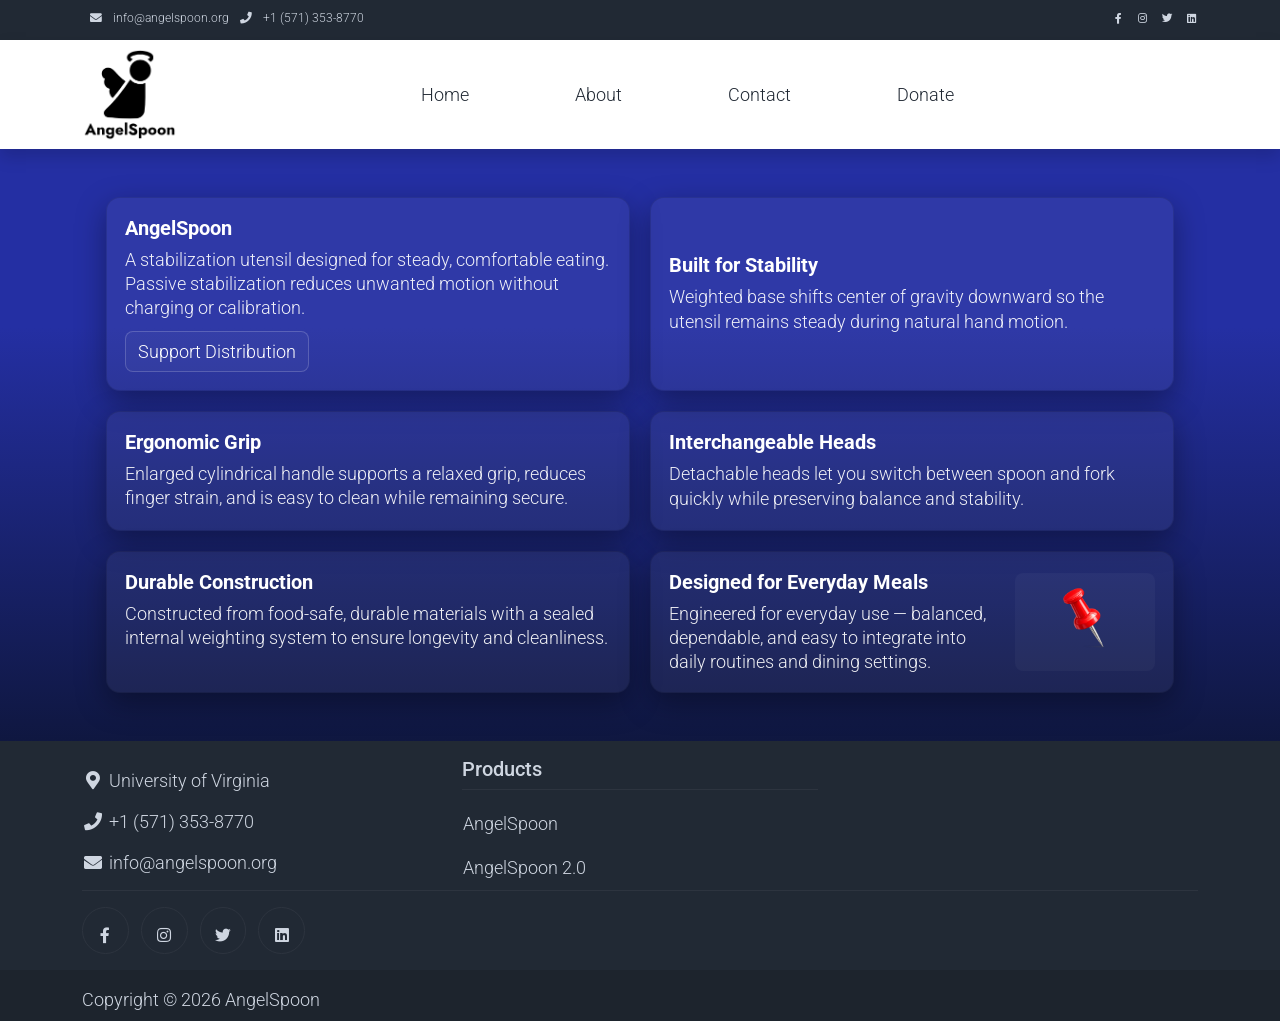
<file: angelspoon.html>
<!doctype html>
<html lang="en">
<head>
    <title>AngelSpoon</title>
    <meta charset="utf-8">
    <meta name="viewport" content="width=device-width, initial-scale=1">

    <link rel="apple-touch-icon" href="assets/img/apple-icon.png">
    <link rel="shortcut icon" type="image/x-icon" href="assets/img/logo.png">

    <link rel="stylesheet" href="assets/css/bootstrap.min.css">
    <link rel="stylesheet" href="assets/css/templatemo.css">
    <link rel="stylesheet" href="assets/css/custom.css">

    <!-- Load fonts style after rendering the layout styles -->
    <link rel="stylesheet" href="https://fonts.googleapis.com/css2?family=Roboto:wght@100;200;300;400;500;700;900&display=swap">
    <link rel="stylesheet" href="assets/css/fontawesome.min.css">
</head>

<body>
<!-- Start Top Nav -->
   <nav class="navbar navbar-expand-lg bg-dark navbar-light d-none d-lg-block" id="templatemo_nav_top">
        <div class="container text-light">
            <div class="w-100 d-flex justify-content-between">
                <div>
                    <i class="fa fa-envelope mx-2"></i>
                    <a class="navbar-sm-brand text-light text-decoration-none" href="mailto:info@company.com">info@angelspoon.org</a>
                    <i class="fa fa-phone mx-2"></i>
                    <a class="navbar-sm-brand text-light text-decoration-none" href="tel:010-020-0340">+1 (571) 353-8770</a>
                </div>
                <div>
                    <a class="text-light" href="https://fb.com/templatemo" target="_blank" rel="sponsored"><i class="fab fa-facebook-f fa-sm fa-fw me-2"></i></a>
                    <a class="text-light" href="https://www.instagram.com/" target="_blank"><i class="fab fa-instagram fa-sm fa-fw me-2"></i></a>
                    <a class="text-light" href="https://twitter.com/" target="_blank"><i class="fab fa-twitter fa-sm fa-fw me-2"></i></a>
                    <a class="text-light" href="https://www.linkedin.com/" target="_blank"><i class="fab fa-linkedin fa-sm fa-fw"></i></a>
                </div>
            </div>
        </div>
    </nav>
    <!-- Close Top Nav -->

    <!-- Header -->
    <nav class="navbar navbar-expand-lg navbar-light shadow">
        <div class="container d-flex justify-content-between align-items-center">

        <a href="index.html">
            <img src="./assets/img/logo.png" href="index.html" style="width: 95px">
        </a>

            <button class="navbar-toggler border-0" type="button" data-bs-toggle="collapse" data-bs-target="#templatemo_main_nav" aria-controls="navbarSupportedContent" aria-expanded="false" aria-label="Toggle navigation">
                <span class="navbar-toggler-icon"></span>
            </button>

            <div class="align-self-center collapse navbar-collapse flex-fill  d-lg-flex justify-content-lg-between" id="templatemo_main_nav">
                <div class="flex-fill">
                    <ul class="nav navbar-nav d-flex justify-content-between mx-lg-auto">
                        <li class="nav-item">
                            <a class="nav-link" href="index.html">Home</a>
                        </li>
                        <li class="nav-item">
                            <a class="nav-link" href="about.html">About</a>
                        </li>
                        <li class="nav-item">
                            <a class="nav-link" href="contact.html">Contact</a>
                        </li>
                        <li class="nav-item">
                            <a class="nav-link" href="donate.html">Donate</a>
                        </li>
                    </ul>
                </div>
            </div>

        </div>
    </nav>
    <!-- Close Header -->

    <main id="main" role="main">
        <section class="features-grid" id="features" style="background: linear-gradient(180deg,#242fa3 0%, #242fa3 30%, #0f1740 100%); padding:48px 0; color:#fff;">
            <div class="container">
                <div class="grid" style="max-width:1100px; margin:0 auto; display:grid; grid-template-columns:repeat(2,1fr); gap:20px; padding:0 16px;">
                    <div class="card" style="display:flex; gap:18px; align-items:center; background:rgba(255,255,255,0.05); border-radius:14px; padding:18px; box-shadow:0 10px 30px rgba(0,0,0,0.35); min-height:120px;">
                            <!-- <img src="assets/img/logo.png" alt="AngelSpoon" style="width:140px; height:auto; object-fit:contain; border-radius:8px; background:rgba(255,255,255,0.03); padding:6px; flex-shrink:0;"> -->
                            <div class="content">
                                    <h2 style="margin:0 0 8px; font-size:1.25rem; font-weight:700; color:#fff;">AngelSpoon</h2>
                                    <p style="margin:0; color:rgba(255,255,255,0.92); line-height:1.35; font-size:0.95rem;">A stabilization utensil designed for steady, comfortable eating. Passive stabilization reduces unwanted motion without charging or calibration.</p>
                                    <a class="small-btn" href="donate.html" style="display:inline-block; margin-top:10px; padding:6px 12px; border-radius:8px; border:1px solid rgba(255,255,255,0.18); color:#fff; text-decoration:none; font-size:0.9rem; background:rgba(255,255,255,0.03);">Support Distribution</a>
                            </div>
                    </div>

                    <div class="card reverse" style="display:flex; gap:18px; align-items:center; background:rgba(255,255,255,0.05); border-radius:14px; padding:18px; box-shadow:0 10px 30px rgba(0,0,0,0.35); min-height:120px; flex-direction:row-reverse;">
                            <!-- <img src="assets/img/balance2.png" alt="Built for Stability" style="width:140px; height:auto; object-fit:contain; border-radius:8px; background:rgba(255,255,255,0.03); padding:6px; flex-shrink:0;"> -->
                            <div class="content">
                                    <h2 style="margin:0 0 8px; font-size:1.25rem; font-weight:700; color:#fff;">Built for Stability</h2>
                                    <p style="margin:0; color:rgba(255,255,255,0.92); line-height:1.35; font-size:0.95rem;">Weighted base shifts center of gravity downward so the utensil remains steady during natural hand motion.</p>
                            </div>
                    </div>

                    <div class="card" style="display:flex; gap:18px; align-items:center; background:rgba(255,255,255,0.05); border-radius:14px; padding:18px; box-shadow:0 10px 30px rgba(0,0,0,0.35); min-height:120px;">
                            <!-- <img src="assets/img/pin.png" alt="Ergonomic Grip" style="width:140px; height:auto; object-fit:contain; border-radius:8px; background:rgba(255,255,255,0.03); padding:6px; flex-shrink:0;"> -->
                            <div class="content">
                                    <h2 style="margin:0 0 8px; font-size:1.25rem; font-weight:700; color:#fff;">Ergonomic Grip</h2>
                                    <p style="margin:0; color:rgba(255,255,255,0.92); line-height:1.35; font-size:0.95rem;">Enlarged cylindrical handle supports a relaxed grip, reduces finger strain, and is easy to clean while remaining secure.</p>
                            </div>
                    </div>

                    <div class="card reverse" style="display:flex; gap:18px; align-items:center; background:rgba(255,255,255,0.05); border-radius:14px; padding:18px; box-shadow:0 10px 30px rgba(0,0,0,0.35); min-height:120px; flex-direction:row-reverse;">
                            <!-- <img src="assets/img/balance2.png" alt="Interchangeable Heads" style="width:140px; height:auto; object-fit:contain; border-radius:8px; background:rgba(255,255,255,0.03); padding:6px; flex-shrink:0;"> -->
                            <div class="content">
                                    <h2 style="margin:0 0 8px; font-size:1.25rem; font-weight:700; color:#fff;">Interchangeable Heads</h2>
                                    <p style="margin:0; color:rgba(255,255,255,0.92); line-height:1.35; font-size:0.95rem;">Detachable heads let you switch between spoon and fork quickly while preserving balance and stability.</p>
                            </div>
                    </div>

                    <div class="card" style="display:flex; gap:18px; align-items:center; background:rgba(255,255,255,0.05); border-radius:14px; padding:18px; box-shadow:0 10px 30px rgba(0,0,0,0.35); min-height:120px;">
                            <!-- <img src="assets/img/thought.png" alt="Durable Construction" style="width:140px; height:auto; object-fit:contain; border-radius:8px; background:rgba(255,255,255,0.03); padding:6px; flex-shrink:0;"> -->
                            <div class="content">
                                    <h2 style="margin:0 0 8px; font-size:1.25rem; font-weight:700; color:#fff;">Durable Construction</h2>
                                    <p style="margin:0; color:rgba(255,255,255,0.92); line-height:1.35; font-size:0.95rem;">Constructed from food-safe, durable materials with a sealed internal weighting system to ensure longevity and cleanliness.</p>
                            </div>
                    </div>

                    <div class="card reverse" style="display:flex; gap:18px; align-items:center; background:rgba(255,255,255,0.05); border-radius:14px; padding:18px; box-shadow:0 10px 30px rgba(0,0,0,0.35); min-height:120px; flex-direction:row-reverse;">
                            <img src="assets/img/pin.png" alt="Designed for Everyday Meals" style="width:140px; height:auto; object-fit:contain; border-radius:8px; background:rgba(255,255,255,0.03); padding:6px; flex-shrink:0;">
                            <div class="content">
                                    <h2 style="margin:0 0 8px; font-size:1.25rem; font-weight:700; color:#fff;">Designed for Everyday Meals</h2>
                                    <p style="margin:0; color:rgba(255,255,255,0.92); line-height:1.35; font-size:0.95rem;">Engineered for everyday use — balanced, dependable, and easy to integrate into daily routines and dining settings.</p>
                            </div>
                    </div>
                </div>
            </div>
        </section>
    </main>

    <!-- Start Footer -->
        <footer class="bg-dark" id="tempaltemo_footer" role="contentinfo">
            <div class="container">
                <div class="row">

                    <div class="col-md-4 pt-3 d-flex flex-column">
                        <ul class="list-unstyled text-light footer-link-list small mb-0">
                            <li class="mb-1">
                                <i class="fas fa-map-marker-alt fa-fw"></i>
                                University of Virginia
                            </li>
                            <li class="mb-1">
                                <i class="fa fa-phone fa-fw"></i>
                                <a class="text-decoration-none text-light" href="tel:010-020-0340" aria-label="Call AngelSpoon">+1 (571) 353-8770</a>
                            </li>
                            <li>
                                <i class="fa fa-envelope fa-fw"></i>
                                <a class="text-decoration-none text-light" href="mailto:info@company.com" aria-label="Email AngelSpoon">info@angelspoon.org</a>
                            </li>
                        </ul>
                    </div>

                    <div class="col-md-4 pt-3">
                        <h5 class="h5 text-light border-bottom pb-2 border-light">Products</h5>
                        <ul class="list-unstyled text-light footer-link-list small mb-0">
                            <li class="mb-1"><a class="text-decoration-none text-light btn btn-link p-0" role="button" href="#" aria-label="View AngelSpoon product">AngelSpoon</a></li>
                            <li><a class="text-decoration-none text-light btn btn-link p-0" role="button" href="#" aria-label="View AngelSpoon 2.0 product">AngelSpoon 2.0</a></li>
                        </ul>
                    </div>

                </div>

                <div class="row text-light mb-3">
                    <div class="col-12 mb-2">
                        <div class="w-100 my-2 border-top border-light"></div>
                    </div>
                    <div class="col-auto me-auto">
                        <ul class="list-inline text-left footer-icons mb-0">
                            <li class="list-inline-item border border-light rounded-circle text-center p-1">
                                <a class="text-light text-decoration-none" target="_blank" rel="noopener noreferrer" href="https://facebook.com/" aria-label="Facebook"><i class="fab fa-facebook-f fa-sm fa-fw"></i></a>
                            </li>
                            <li class="list-inline-item border border-light rounded-circle text-center p-1">
                                <a class="text-light text-decoration-none" target="_blank" rel="noopener noreferrer" href="https://www.instagram.com/" aria-label="Instagram"><i class="fab fa-instagram fa-sm fa-fw"></i></a>
                            </li>
                            <li class="list-inline-item border border-light rounded-circle text-center p-1">
                                <a class="text-light text-decoration-none" target="_blank" rel="noopener noreferrer" href="https://twitter.com/" aria-label="Twitter"><i class="fab fa-twitter fa-sm fa-fw"></i></a>
                            </li>
                            <li class="list-inline-item border border-light rounded-circle text-center p-1">
                                <a class="text-light text-decoration-none" target="_blank" rel="noopener noreferrer" href="https://www.linkedin.com/" aria-label="LinkedIn"><i class="fab fa-linkedin fa-sm fa-fw"></i></a>
                            </li>
                        </ul>
                    </div>
                    <div class="col-auto"></div>
                </div>
            </div>

            <div class="w-100 bg-black py-2">
                <div class="container">
                    <div class="row pt-2">
                        <div class="col-12">
                            <p class="text-left text-light small mb-0">
                                Copyright &copy; 2026 AngelSpoon
                            </p>
                        </div>
                    </div>
                </div>
            </div>

        </footer>
        <!-- End Footer -->

    <script src="assets/js/bootstrap.bundle.min.js"></script>
</body>
</html>
</file>
<file: assets/css/templatemo.css>
/*

TemplateMo 559 Zay Shop

https://templatemo.com/tm-559-zay-shop

---------------------------------------------
Table of contents
------------------------------------------------
1. Typography
2. General
3. Nav
4. Hero Carousel
5. Accordion
6. Shop
7. Product
8. Carousel Hero
9. Carousel Brand
10. Services
11. Contact map
12. Footer
13. Small devices (landscape phones, 576px and up)
14. Medium devices (tablets, 768px and up)
15. Large devices (desktops, 992px and up)
16. Extra large devices (large desktops, 1200px and up)
--------------------------------------------- */




/* Typography */
body, ul, li, p, a, label, input, div {
  font-family: 'Roboto', sans-serif;
  font-size: 18px !important;
  font-weight: 300 !important;
}
.h1 {
  font-family: 'Roboto', sans-serif;
  font-size: 48px !important;
  font-weight: 200 !important;
}
.h2 {
  font-family: 'Roboto', sans-serif;
  font-size: 30px !important;
  font-weight: 300;
}
.h3 {
  font-family: 'Roboto', sans-serif;
  font-size: 22px !important;
}




/* General */
.logo { font-weight: 500 !important;}
.text-warning {  color: #ede861 !important;}
.text-muted { color: #bcbcbc !important;}
.text-success { color: #242fa3!important}
.text-light { color: #cfd6e1 !important;}
.bg-dark { background-color: #212934 !important;}
.bg-light { background-color: #e9eef5 !important;}
.bg-black { background-color: #1d242d !important;}
.bg-success { background-color: #242fa3 !important;}
.btn-success {
  background-color: #242fa3 !important;
  border-color: #242fa3 !important;
}
.pagination .page-link:hover {color: #000;}
.pagination .page-link:hover, .pagination .page-link.active {
  background-color: #69bb7e;
  color: #fff;
}
/* Nav */
#templatemo_nav_top { min-height: 40px;}
#templatemo_nav_top * { font-size: .9em !important;}
#templatemo_main_nav a { color: #212934;}
#templatemo_main_nav a:hover { color: #242fa3;}
#templatemo_main_nav .navbar .nav-icon { margin-right: 20px;}

/* Hero Carousel */
#template-mo-zay-hero-carousel { background: #efefef !important;}
/* Accordion */
.templatemo-accordion a { color: #000;}
.templatemo-accordion a:hover { color: #333d4a;}
/* Shop */
.shop-top-menu a:hover { color: #69bb7e !important;}
/* Product */
.product-wap { box-shadow: 0px 5px 10px 0px rgba(0, 0, 0, 0.10);}
.product-wap .product-color-dot.color-dot-red { background:#f71515;}
.product-wap .product-color-dot.color-dot-blue { background:#6db4fe;}
.product-wap .product-color-dot.color-dot-black { background:#000000;}
.product-wap .product-color-dot.color-dot-light { background:#e0e0e0;}
.product-wap .product-color-dot.color-dot-green { background:#0bff7e;}
.card.product-wap .card .product-overlay {
  background: rgba(0,0,0,.2);
  visibility: hidden;
  opacity: 0;
  transition: .3s;
}
.card.product-wap:hover .card .product-overlay {
  visibility: visible;
  opacity: 1;
}
.card.product-wap a { color: #000;}
#carousel-related-product .slick-slide:focus { outline: none !important;}
#carousel-related-product .slick-dots li button:before {
  font-size: 15px;
  margin-top: 20px;
}
/* Brand */
.brand-img {
  filter: grayscale(100%);
  opacity: 0.5;
  transition: .5s;
}
.brand-img:hover {
  filter: grayscale(0%);
  opacity: 1;
}
/* Carousel Hero */
#template-mo-zay-hero-carousel .carousel-indicators li {
  margin-top: -50px;
  background-color: #242fa3;
}
#template-mo-zay-hero-carousel .carousel-control-next i,
#template-mo-zay-hero-carousel .carousel-control-prev i {
  color: #242fa3 !important;
  font-size: 2.8em !important;
}
/* Carousel Brand */
.tempaltemo-carousel .h1 {
  font-size: .5em !important;
  color: #000 !important;
}
/* Services */
.services-icon-wap {transition: .3s;}
.services-icon-wap:hover, .services-icon-wap:hover i {color: #fff;}
.services-icon-wap:hover {background: #242fa3;}
/* Contact map */
.leaflet-control a, .leaflet-control { font-size: 10px !important;}
.form-control { border: 1px solid #e8e8e8;}
/* Footer */
#tempaltemo_footer a { color: #dcdde1;}
#tempaltemo_footer a:hover { color: #68bb7d;}
#tempaltemo_footer ul.footer-link-list li { padding-top: 10px;}
#tempaltemo_footer ul.footer-icons li {
  width: 2.6em;
  height: 2.6em;
  line-height: 2.6em;
}
#tempaltemo_footer ul.footer-icons li:hover {
  background-color: #cfd6e1;
  transition: .5s;
}
#tempaltemo_footer ul.footer-icons li:hover i {
  color: #212934;
  transition: .5s;
}
#tempaltemo_footer .border-light { border-color: #2d343f !important;}
/*
// Extra small devices (portrait phones, less than 576px)
// No media query since this is the default in Bootstrap
*/
/* Small devices (landscape phones, 576px and up)*/
.product-wap .h3, .product-wap li, .product-wap i, .product-wap p {
  font-size: 12px !important;
}
.product-wap .product-color-dot {
  width: 6px;
  height: 6px;
}

@media (min-width: 576px) {
  .tempaltemo-carousel .h1 { font-size: 1em !important;}
}

/*// Medium devices (tablets, 768px and up)*/
@media (min-width: 768px) {
  #templatemo_main_nav .navbar-nav {max-width: 450px;}
 }

/* Large devices (desktops, 992px and up)*/
@media (min-width: 992px) {
  #templatemo_main_nav .navbar-nav {max-width: 550px;}
  #template-mo-zay-hero-carousel .carousel-item {min-height: 30rem !important;}
  .product-wap .h3, .product-wap li, .product-wap i, .product-wap p {font-size: 18px !important;}
  .product-wap .product-color-dot {
    width: 12px;
    height: 12px;
  }
}

/* Extra large devices (large desktops, 1200px and up)*/
@media (min-width: 1200px) {}
</file>
<file: assets/css/custom.css>
/*
Custom Css
*/
</file>
